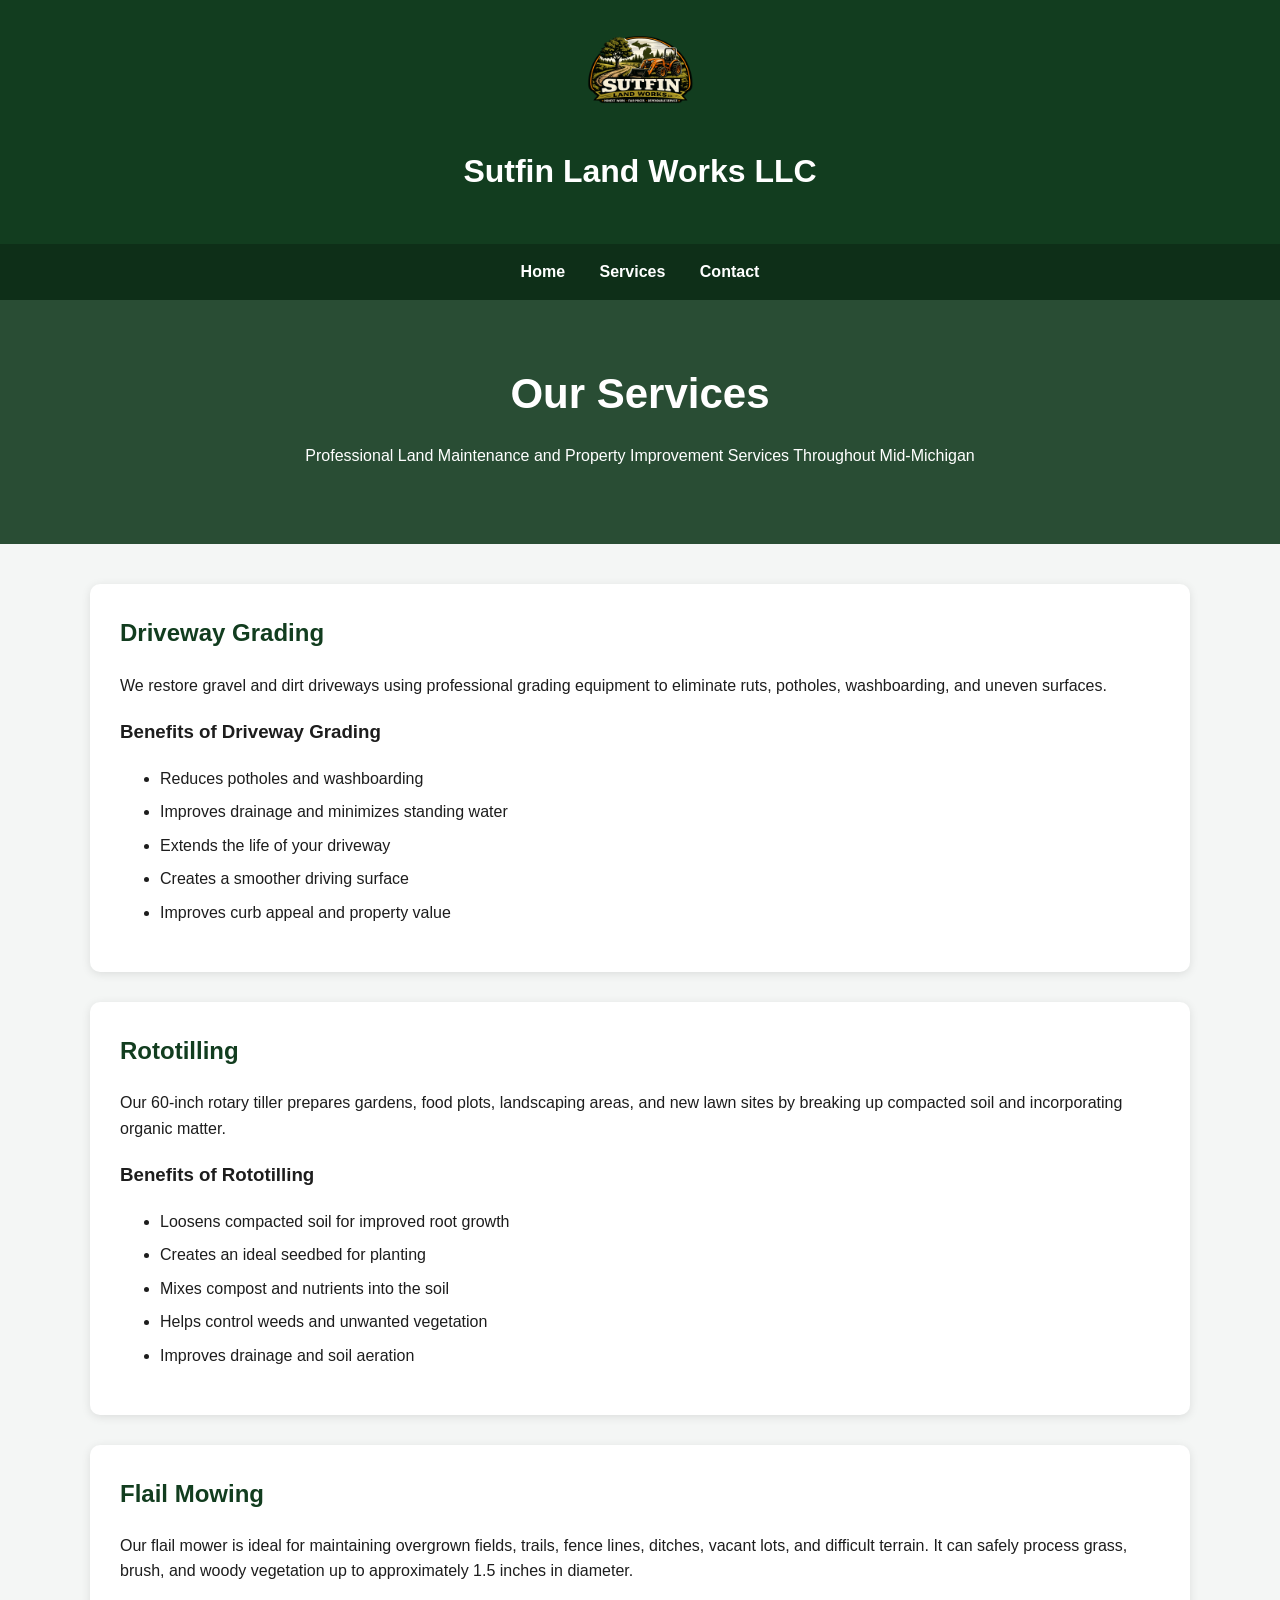
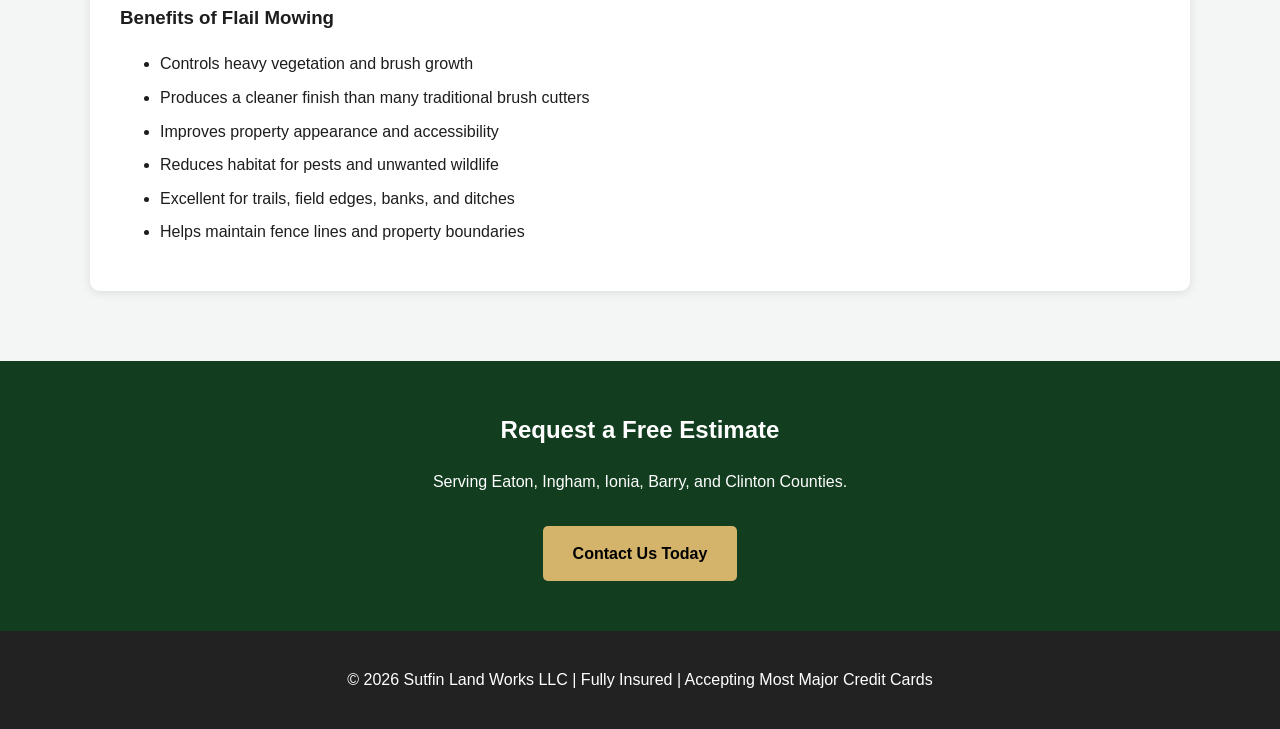
<file: services.html>
<!DOCTYPE html>
<html lang="en">
<head>
<meta charset="UTF-8">
<meta name="viewport" content="width=device-width, initial-scale=1.0">
<title>Services | Sutfin Land Works LLC</title>

<style>
body{
    margin:0;
    font-family:Arial, sans-serif;
    background:#f4f6f5;
    color:#1d1d1d;
    line-height:1.6;
}

header{
    background:#123d1f;
    color:white;
    text-align:center;
    padding:25px;
}

.logo{
    height:100px;
    width:auto;
    display:block;
    margin:0 auto 15px;
}

.nav{
    background:#0e2f18;
    text-align:center;
    padding:15px;
}

.nav a{
    color:white;
    text-decoration:none;
    margin:0 15px;
    font-weight:bold;
}

.nav a:hover{
    text-decoration:underline;
}

.hero{
    background:#294d34;
    color:white;
    text-align:center;
    padding:60px 20px;
}

.hero h1{
    margin:0;
    font-size:42px;
}

.container{
    max-width:1100px;
    margin:auto;
    padding:40px 20px;
}

.service{
    background:white;
    margin-bottom:30px;
    padding:30px;
    border-radius:10px;
    box-shadow:0 2px 10px rgba(0,0,0,0.1);
}

.service h2{
    color:#123d1f;
    margin-top:0;
}

.benefits{
    margin-top:15px;
}

.benefits li{
    margin-bottom:8px;
}

.cta{
    background:#123d1f;
    color:white;
    text-align:center;
    padding:50px 20px;
}

.cta h2{
    margin-top:0;
}

.call-btn{
    display:inline-block;
    background:#d4b36a;
    color:black;
    text-decoration:none;
    padding:15px 30px;
    border-radius:5px;
    font-weight:bold;
    margin-top:15px;
}

footer{
    background:#222;
    color:white;
    text-align:center;
    padding:20px;
}
</style>
</head>

<body>

<header>
    <img src="images/logo.png" alt="Sutfin Land Works LLC Logo" class="logo">
    <h1>Sutfin Land Works LLC</h1>
</header>

<nav class="nav">
    <a href="index.html">Home</a>
    <a href="services.html">Services</a>
    <a href="contact.html">Contact</a>
</nav>

<section class="hero">
    <h1>Our Services</h1>
    <p>Professional Land Maintenance and Property Improvement Services Throughout Mid-Michigan</p>
</section>

<div class="container">

    <div class="service">
        <h2>Driveway Grading</h2>

        <p>
        We restore gravel and dirt driveways using professional grading equipment to eliminate ruts, potholes, washboarding, and uneven surfaces.
        </p>

        <h3>Benefits of Driveway Grading</h3>
        <ul class="benefits">
            <li>Reduces potholes and washboarding</li>
            <li>Improves drainage and minimizes standing water</li>
            <li>Extends the life of your driveway</li>
            <li>Creates a smoother driving surface</li>
            <li>Improves curb appeal and property value</li>
        </ul>
    </div>

    <div class="service">
        <h2>Rototilling</h2>

        <p>
        Our 60-inch rotary tiller prepares gardens, food plots, landscaping areas, and new lawn sites by breaking up compacted soil and incorporating organic matter.
        </p>

        <h3>Benefits of Rototilling</h3>
        <ul class="benefits">
            <li>Loosens compacted soil for improved root growth</li>
            <li>Creates an ideal seedbed for planting</li>
            <li>Mixes compost and nutrients into the soil</li>
            <li>Helps control weeds and unwanted vegetation</li>
            <li>Improves drainage and soil aeration</li>
        </ul>
    </div>

    <div class="service">
        <h2>Flail Mowing</h2>

        <p>
        Our flail mower is ideal for maintaining overgrown fields, trails, fence lines, ditches, vacant lots, and difficult terrain. It can safely process grass, brush, and woody vegetation up to approximately 1.5 inches in diameter.
        </p>

        <h3>Benefits of Flail Mowing</h3>
        <ul class="benefits">
            <li>Controls heavy vegetation and brush growth</li>
            <li>Produces a cleaner finish than many traditional brush cutters</li>
            <li>Improves property appearance and accessibility</li>
            <li>Reduces habitat for pests and unwanted wildlife</li>
            <li>Excellent for trails, field edges, banks, and ditches</li>
            <li>Helps maintain fence lines and property boundaries</li>
        </ul>
    </div>

</div>

<section class="cta">
    <h2>Request a Free Estimate</h2>
    <p>Serving Eaton, Ingham, Ionia, Barry, and Clinton Counties.</p>

    <a href="contact.html" class="call-btn">
        Contact Us Today
    </a>
</section>

<footer>
    <p>&copy; 2026 Sutfin Land Works LLC | Fully Insured | Accepting Most Major Credit Cards</p>
</footer>

</body>
</html>
</file>
